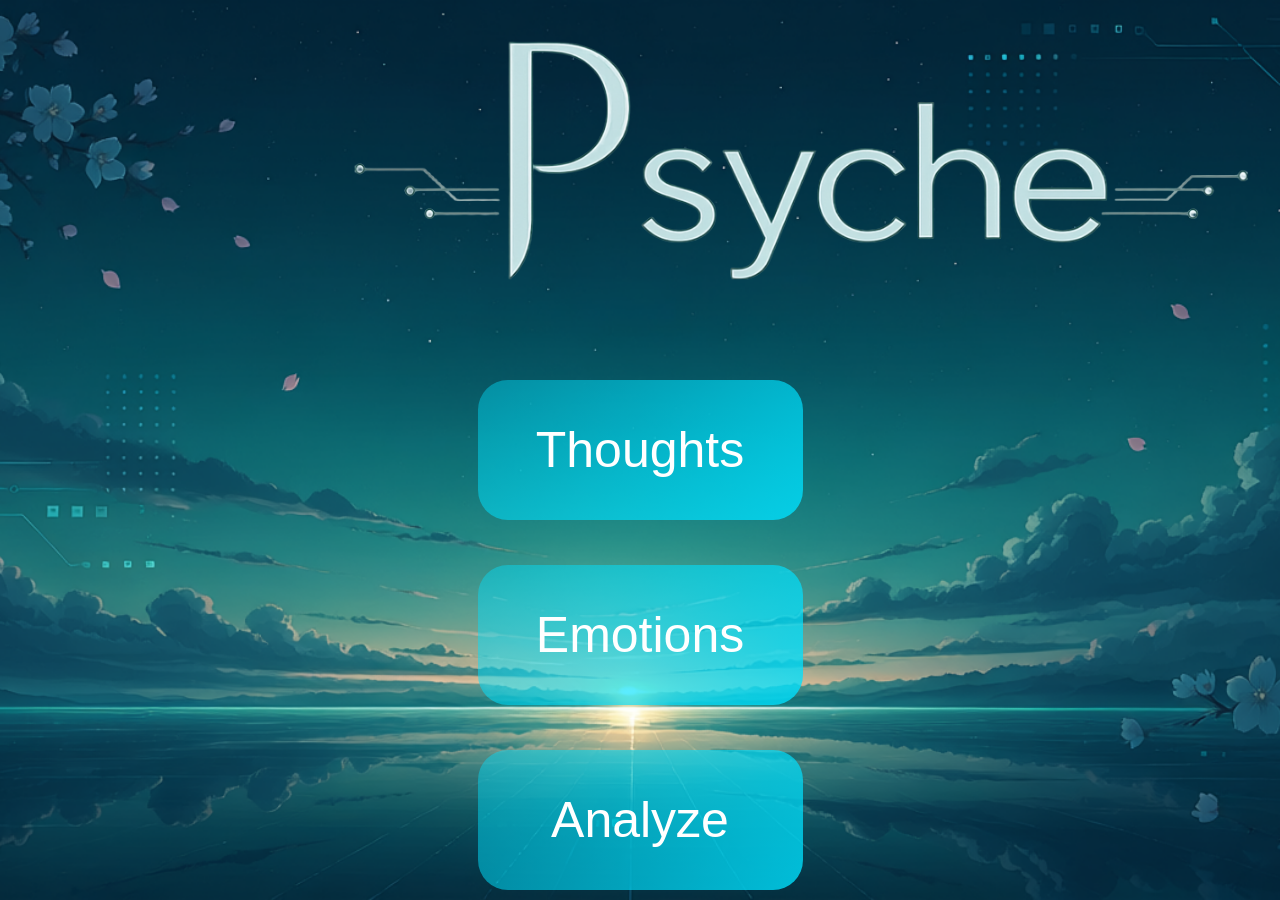
<file: index.html>
<!-- Future: Add German / English language switch -->
<!DOCTYPE html>
<html lang="en">

<head>
  <meta charset="UTF-8">
  <meta name="viewport" content="width=device-width, initial-scale=1.0">

  <link rel="stylesheet" href="style.css">
  <script src="script.js" defer></script>
</head>

<body class="screen-1-home">
  <button id="home-button">
    <img
      src="assets/images/ai-generated/home.png"
      alt="home">
  </button>

  <div class="selection-menu">
    <button
      id="thoughts-button"
      class="menu-button active">
      Thoughts
    </button>

    <button
      id="feeling-button"
      class="menu-button">
      Emotions
    </button>

    <button
      id="analyze-button"
      class="menu-button">
      Analyze
    </button>
  </div>
</body>
</html>
</file>
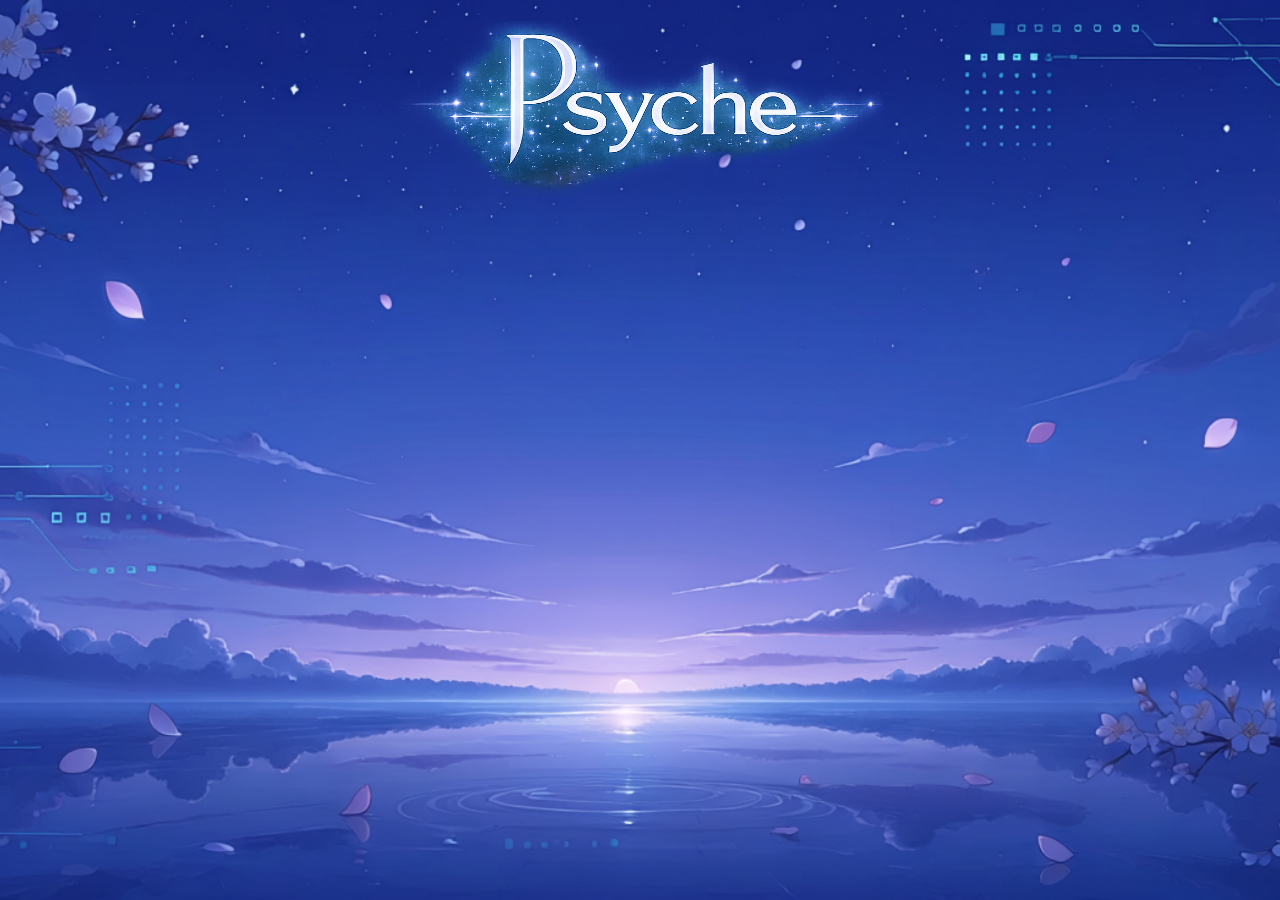
<file: emotions.html>
<!DOCTYPE html>
<html lang="en">

<head>
  <meta charset="UTF-8">
  <meta name="viewport" content="width=device-width, initial-scale=1.0">

  <link rel="stylesheet" href="style.css">
  <script src="script.js" defer></script>
</head>

<body class="screen-3-emotions">
  <button class="home-colored-button">
    <img
      src="assets/images/ai-generated/home-thoughts.png"
      alt="home">
  </button>

  <div id="thoughts-collected-container"></div>
</body>
</file>
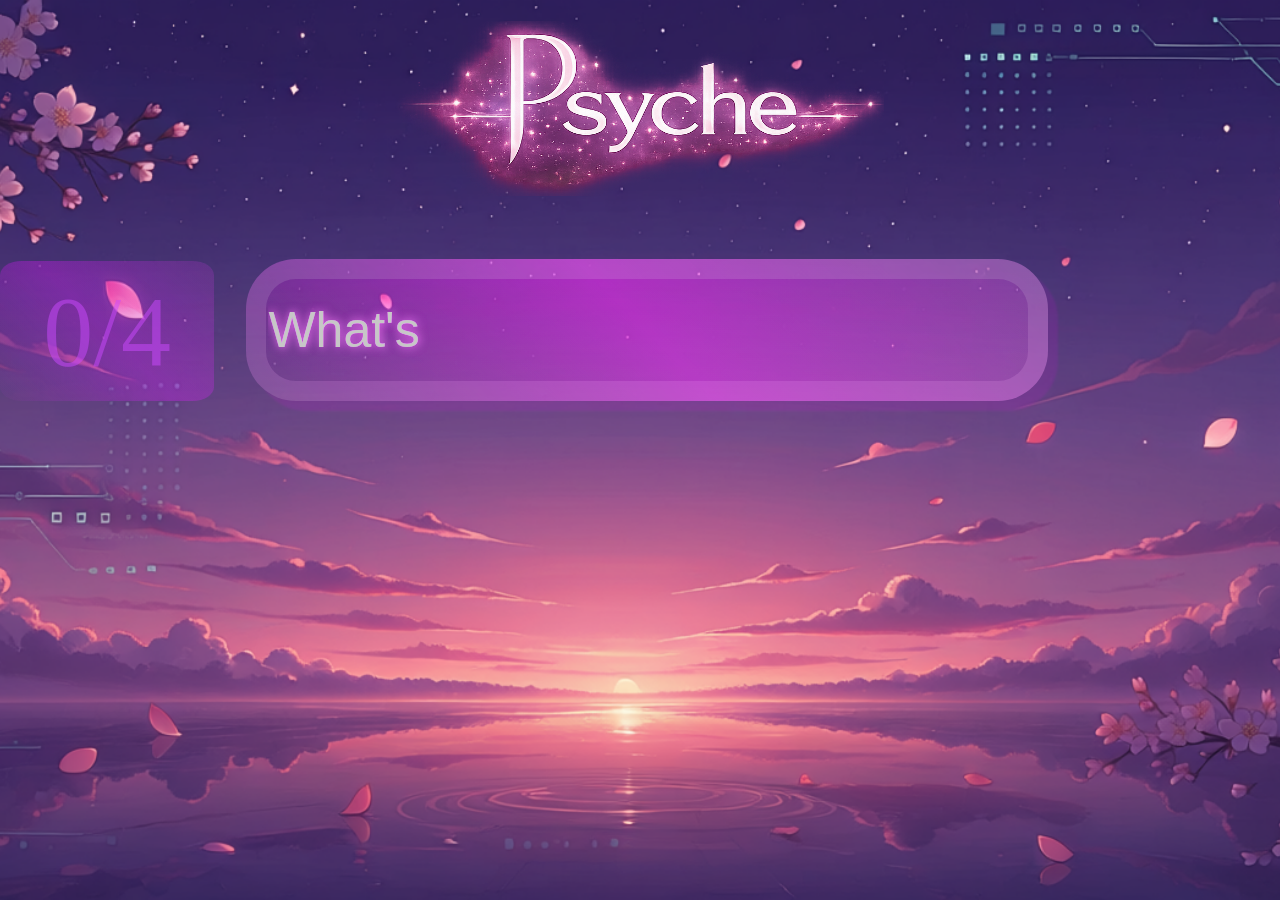
<file: thoughts.html>
<!DOCTYPE html>
<html lang="en">

<head>
  <meta charset="UTF-8">
  <meta name="viewport" content="width=device-width, initial-scale=1.0">

  <link rel="stylesheet" href="style.css">
  <script src="script.js" defer></script>
</head>

<body class="screen-2-thoughts">
  <button class="home-colored-button">
    <img
      src="assets/images/ai-generated/home-thoughts.png"
      alt="home-thougts">
  </button>

  <div id="thoughts-input-row">
    <p id="thought-counter"></p>
    <input type="text"
            id="thought-input-box"
            maxlength="105">
    <div id="sparkle-effect">
      <button id="ready-button">
      Ready!
      </button>
    </div>
  </div> 
  <div id="thoughts-container"></div>
</body>
</file>
<file: style.css>
/* ===== LAYOUT ===== */
html, body {
  height: 100%;
  overflow: hidden;
  user-select: none;
}

body {
  margin: 0;
  /* every screen gets full height, set once */
  min-height: 100vh;
  /* at start can only see background defined in body */
  opacity: 0;
  animation: fadeIn 2s ease forwards;

  background-size: cover;
  background-position: center;
  background-repeat: no-repeat;

  display: flex;
  flex-direction: column;
}

.selection-menu {
  margin-top: 180px;
  
  display: flex;
  flex-direction: column;
  align-items: center;
  gap: 45px;
}

#thoughts-input-row { 
  margin-top: 2.5%;
  display: flex;
  justify-content: center;
  justify-items: center;
  align-items: flex-end;
  gap: 2.5%;
}

#thoughts-container {
  display: flex;
  justify-content: center;
  margin-top: 7.5%
}

.thought-cloud {  
  position: relative;
  display: inline-block;
  margin-left: 20px;
  max-width: 400px;
  animation: floatCloud 4s ease-in-out infinite;
}

.thought-cloud img {
  width: 100%;
  height: auto;
  display: block;
  filter: drop-shadow(0 0 10px rgb(255, 255, 255)) hue-rotate(20deg);
  opacity: 80%;
}

#thoughts-collected-container {
  display: flex;
  flex-direction: column;
  align-items: flex-end;
  gap: 5px;
}

.screen-3-emotions  .thought-cloud {
  position: absolute;
  cursor: grab;
}


.thought-text-cloud {   
  display: block;
  text-align: left;
  word-break: break-word;
  width: 335px;
  
  /* position set -> top, bottom, left, right does work now!*/
  /* absolute -> Elemnt taken out of normal flow */
  position: absolute;
  /* corner is in the middle of parent */
  top: 50%;
  left: 50%;
  /* centreing elemtns in parent */
  transform: translate(-50%, -50%);

  color: black;
  font-size: 32px;
}



/* ===== BACKGROUNDS ===== */
.screen-1-home {
  background-image: url("assets/images/ai-generated/home-background.png");
}

.screen-2-thoughts {
  background-image: url("assets/images/ai-generated/thoughts-background.png");
}

.screen-3-emotions {
  background-image: url("assets/images/ai-generated/emotions-background.png");
}



/* ===== BUTTONS ===== */
.menu-button {
  width: 325px;
  height: 140px;

  font-size: 50px;
  color: white;

  border: none;
  border-radius: 30px;

  background: linear-gradient(135deg,
      rgba(0, 225, 255, 0.4),
      rgba(0, 225, 255, 0.6),
      rgba(0, 225, 255, 0.8));

  cursor: pointer;

  transition: all 0.25s ease;
}

.menu-button:hover {
  transform: translateY(-2px);

  box-shadow:
    0 0 20px rgba(0, 225, 255, 0.8),
    0 0 35px rgba(0, 225, 255, 0.8);

  filter: brightness(1.1);
}

.menu-button:active {
  transform: scale(0.85);

  box-shadow:
    0 0 25px rgba(0, 225, 255, 0.8);
}

#home-button {
  /*sets width to, auto omitted */
  height: 150px;
  margin-bottom: 50px;
  scale: 0.45;


  background: transparent;
  border: none;

  cursor: pointer;

  /* transition belongs on the base element, not :hover */
  transition: all 0.4s ease-in-out;
}

#home-button:hover {
  filter: brightness(1.25);
  transform: scale(1.025);
}

.home-colored-button {
  margin: 0;
  display: flex;
  align-self: center;
  margin-top: 20px;
  margin-bottom: 30px;
  background-color: transparent;
  border: none;
  filter:saturate(0.9);

  cursor: pointer;
  transition: all 0.4s ease-in-out;
}

/* img → only controls the image size | <img> picture inside the fram */
.home-colored-button img {
  height: 175px;
}

.home-colored-button:hover {
  filter: brightness(1.15);
  transform: scale(1.025);
}

/* This means: modify .home-purple-button -> but only when it's inside .screen-3-emotions */
.screen-3-emotions .home-colored-button {
  filter: hue-rotate(270deg);
}

#ready-button {
  width: 200px;
  font-size: 60px;
  color: rgba(222, 139, 255, 0.5);

  border: none;
  border-radius: 30px;

  background:
    linear-gradient(rgba(245, 4, 253, 0.05), rgba(255, 65, 246, 0.025)) padding-box,
    linear-gradient(45deg, rgba(255, 127, 80, 0), hwb(290 11% 0% / 0.3), rgba(236, 93, 255, 0.1)) border-box;

  padding:  35px 10px;
  visibility: hidden;
}

#ready-button:hover {
  color: rgba(222, 139, 255, 0.425);
  filter: saturate(1);
  box-shadow:
    0 0 20px rgba(174, 0, 255, 0.8),
    0 0 35px rgba(255, 71, 230, 0.8);

  filter: brightness(1.8);  

  transform: translateY(-1px);
  cursor: pointer;
}

#ready-button:active {
  transform: scale(0.95);
}

/* ===== NUMBERS ===== */
#thought-counter {
  margin: 0;
  text-align: center;
  font-size: 100px;
  width:200px;

  border-radius: 10%;
  padding:  12.5px;

  background:
    linear-gradient(rgba(245, 4, 253, 0.05), rgba(255, 65, 246, 0.025)) padding-box,
    linear-gradient(45deg, rgba(255, 127, 80, 0), hwb(290 11% 0% / 0.3), rgba(236, 93, 255, 0.1)) border-box;

  position: relative;
  overflow: hidden;
  color: rgba(204, 73, 255, 0.5);
}

#thought-counter.wobble {
  animation: wobble 0.6s ease-in-out;
}



/* ===== INPUT ===== */
#thought-input-box {
  background: transparent;
  font-size: 50px;
  color: white;

  width: 800px;
  height: 100px;

  border-radius: 50px;
  border: 20px solid color-mix(in srgb, color-mix(in hsl, hsl(261, 100%, 65%) 20%, rgb(230, 104, 255) 80%) 20%, transparent);
  background:
    linear-gradient(rgba(245, 4, 253, 0.1), rgba(255, 65, 246, 0.05)) padding-box,
    linear-gradient(45deg, rgba(255, 127, 80, 0), hwb(290 11% 0% / 0.5), rgba(236, 93, 255, 0.2)) border-box;
  
  box-shadow: 10px 10px 2.5px rgba(204, 0, 255, 0.1);

  filter: brightness(1.7); 
  text-shadow: #cc49ff 1px 0 10px;
}

#thought-input-box:focus {
  outline: none;

  filter: hue-rotate(10deg);

  background:
    linear-gradient(rgba(245, 4, 253, 0.05), rgba(255, 65, 246, 0.025)) padding-box,
    linear-gradient(45deg, rgba(255, 127, 80, 0), hwb(290 11% 0% / 0.3), rgba(236, 93, 255, 0.1)) border-box;
}



/* ===== EFFECTS ===== */
#sparkle-effect {
  position: relative;
}

/* Creating little balls*/ 
.particle {
  position: absolute;
  width: 5px;
  height: 5px;
  border-radius: 50%;
  pointer-events: none;
  animation: sparkle 1s ease-out forwards;
}



/* ===== keyframes ===== */
@keyframes fadeIn {
  from { opacity: 0; }
  to   { opacity: 1; }
}

@keyframes wobble {
  0%   { transform: rotate(0deg)   scale(1);    }
  25%  { transform: rotate(-8deg)  scale(1.15); }
  50%  { transform: rotate(8deg)   scale(1.15); }
  75%  { transform: rotate(-4deg)  scale(1.08); }
  100% { transform: rotate(0deg)   scale(1);    }
}

@keyframes sparkle {
  0%    { transform: translateY(0px); opacity: 1;}
  100%  { transform: translateY(-150px); opacity: 0;}
}

@keyframes floatCloud {
  0%   { transform: translateY(0px); }
  50%  { transform: translateY(15px); }
  100% { transform: translateY(0px); }
}
</file>
